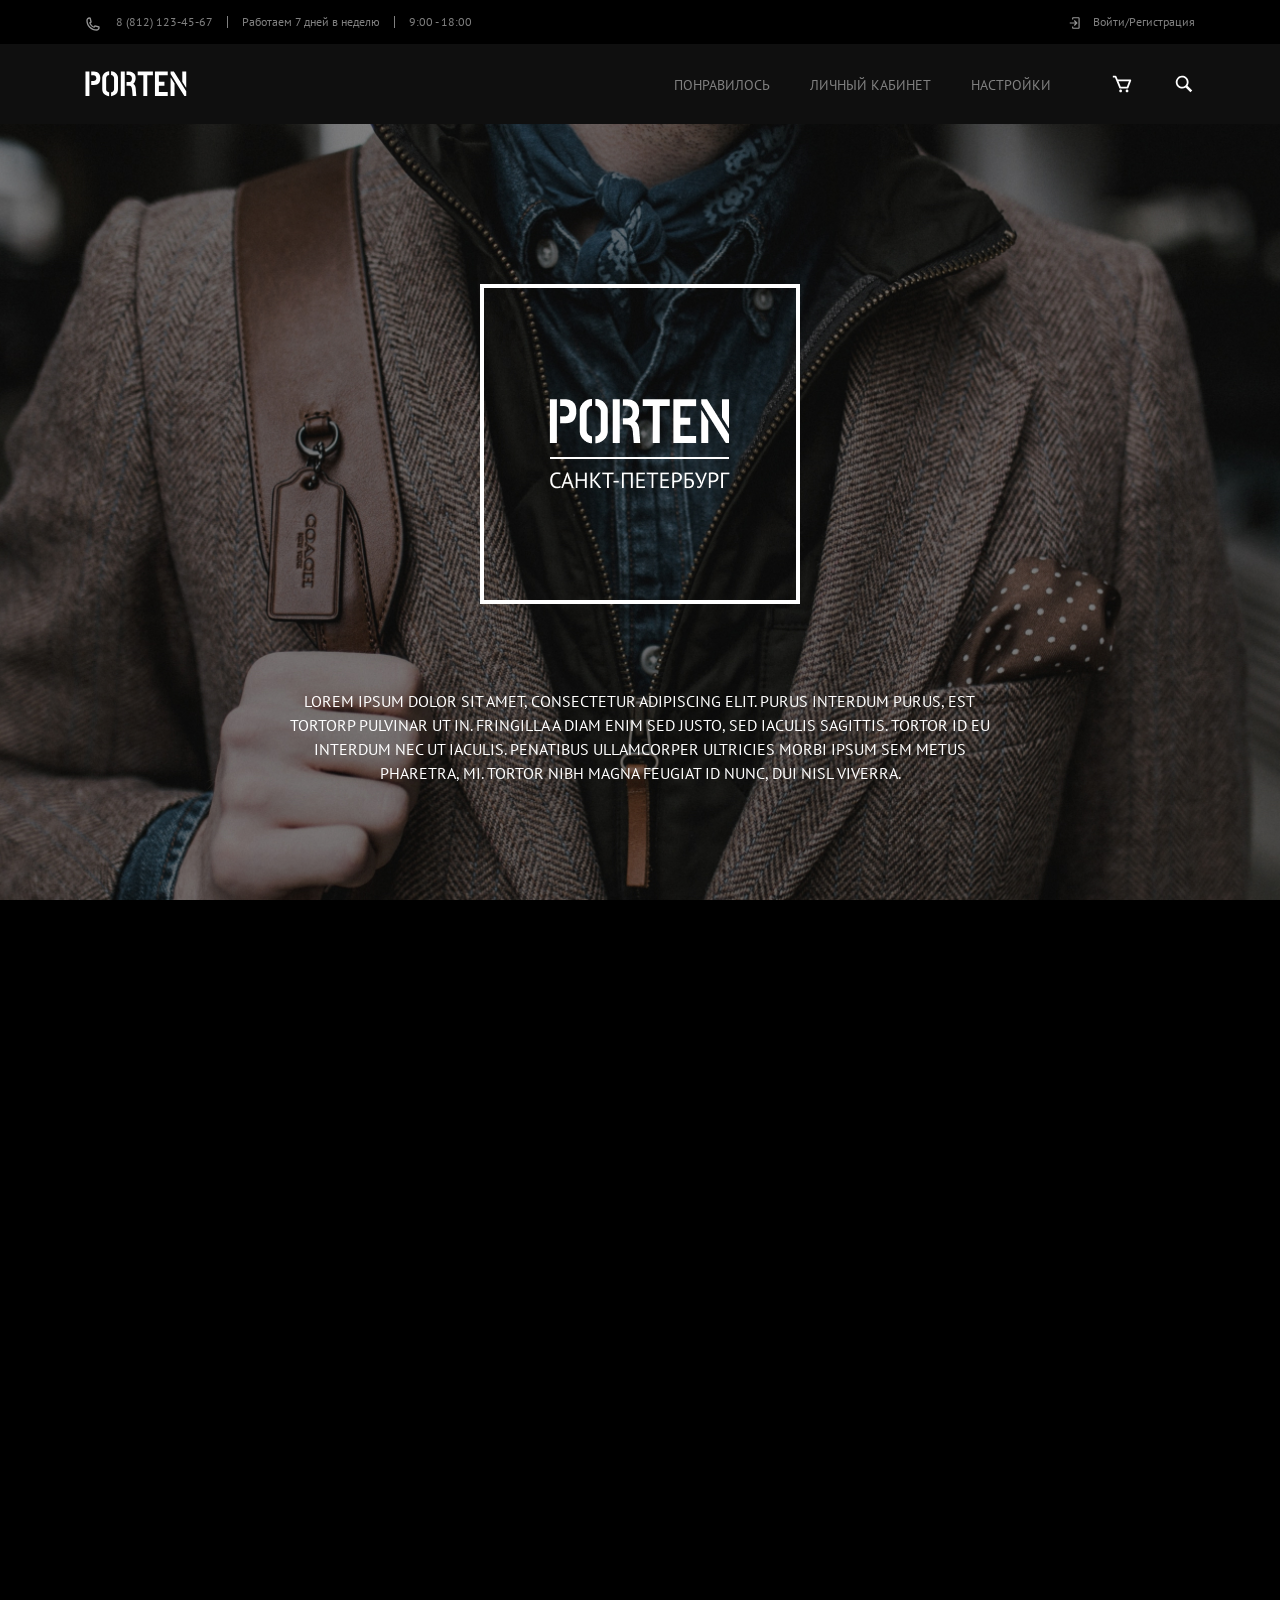
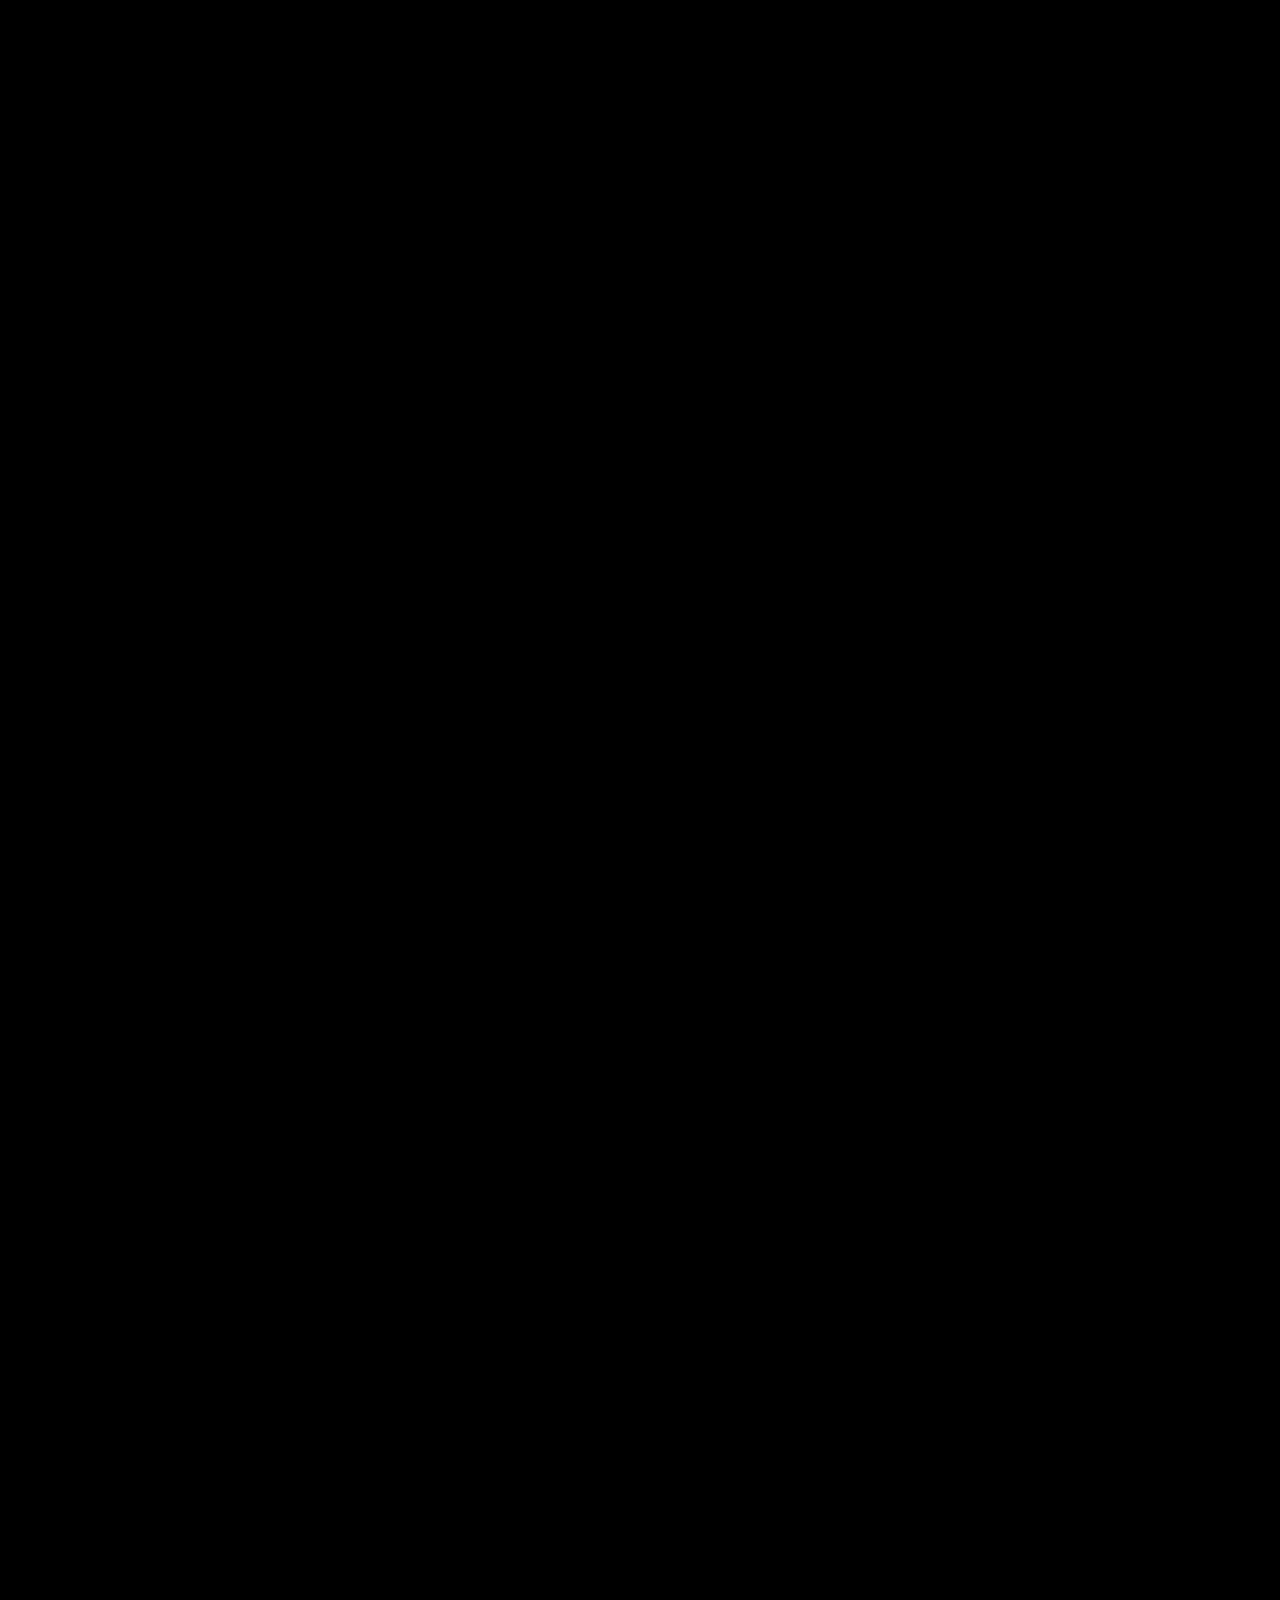
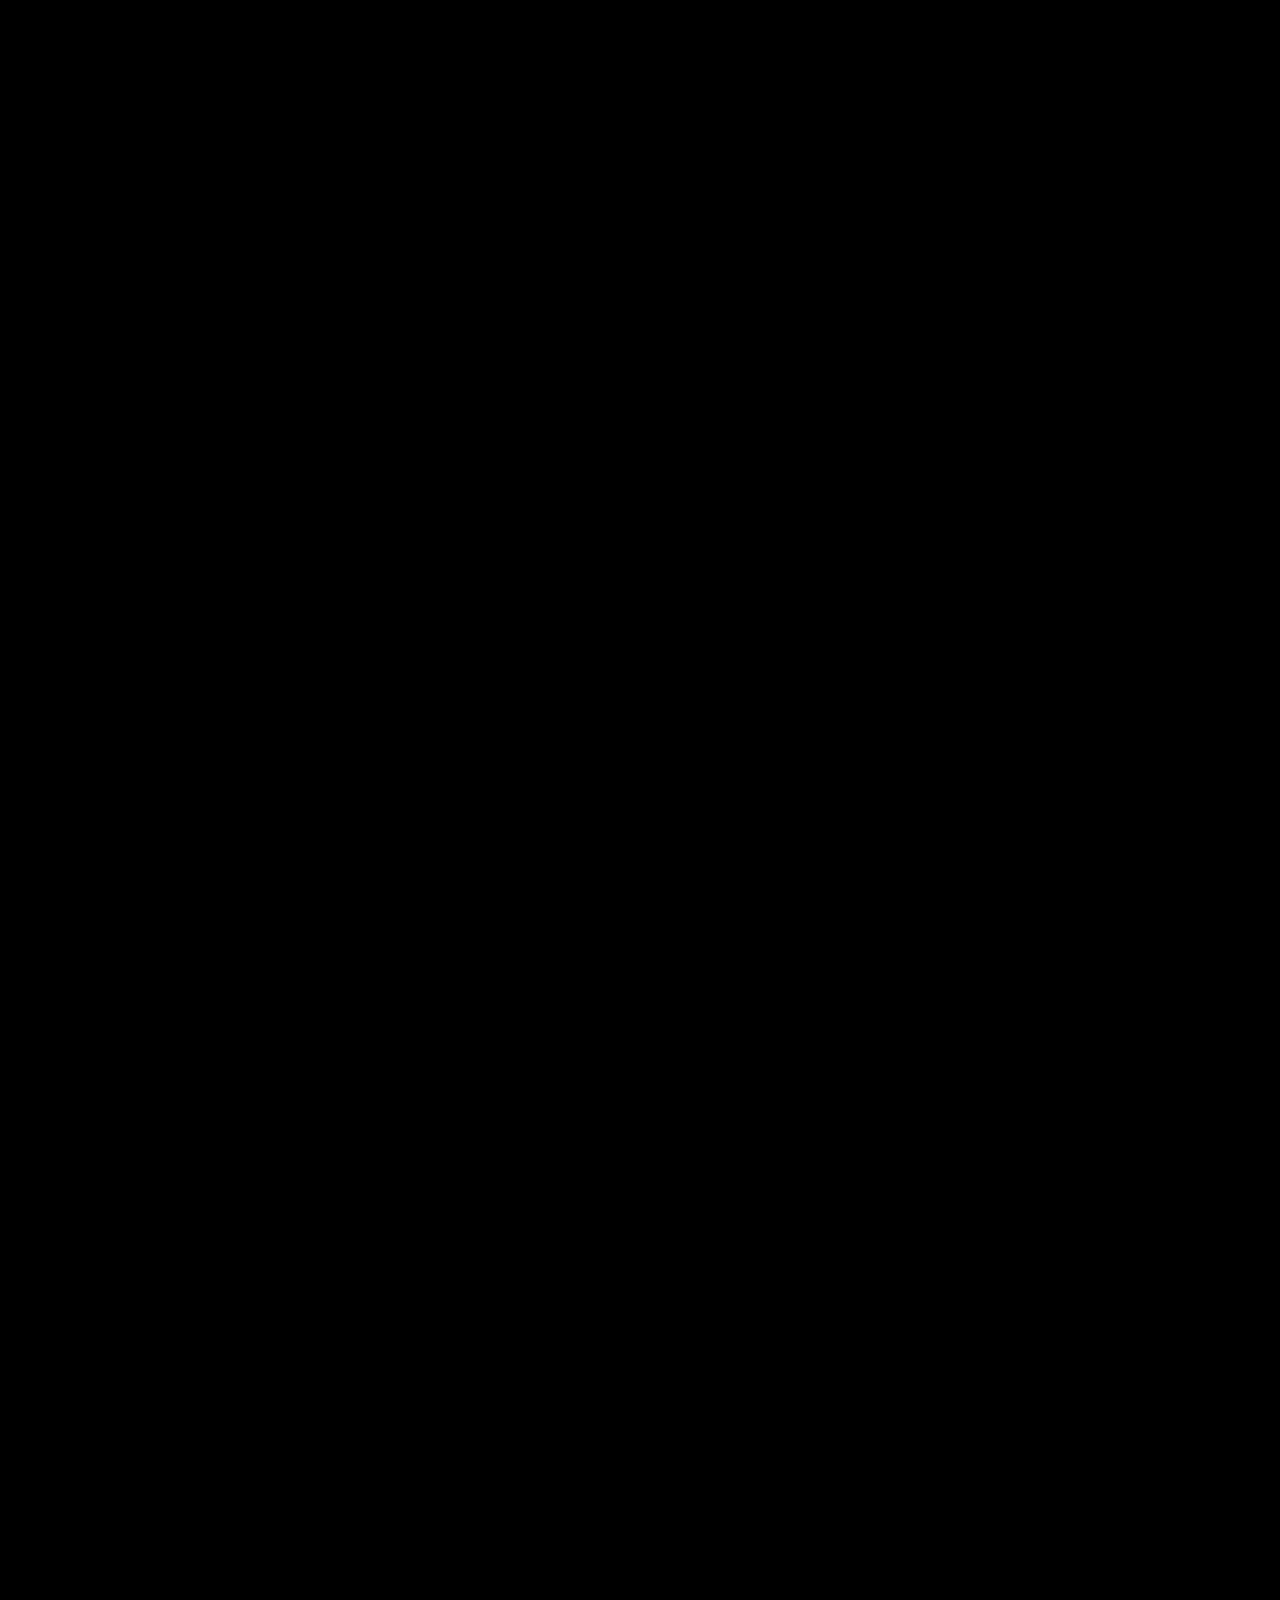
<file: index.html>
<!DOCTYPE html>
<html lang="ru">
<head>
  <meta charset="UTF-8">
  <meta name="viewport" content="width=device-width, initial-scale=1.0">
  <meta http-equiv="X-UA-Compatible" content="ie=edge">
  <link rel ="stylesheet" href="css/reset.css">
  <link rel ="stylesheet" href="css/porten.css">
  <title>PORTEN</title>
</head>
<body>
<header>
  <div class="header">
    <div class="header_top">
      <div class="header_top__container">
      <ul class="header_top-left">
        <li><a href="tel:88121234567">8 (812) 123-45-67</a></li>
        <li>Работаем 7 дней в неделю</li>
        <li>9:00 - 18:00</li>
      </ul>
      <ul class="header_top-right">
        <li><a href="#">Войти/Регистрация</a></li>
      </ul>
    </div>
  </div>
    <div class="header_bottom">
      <div class="header_bottom__container">
        <ul class="header_bottom-left">
          <li><a href="#"><img src="img/logo.svg" alt=""></a></li>
        </ul>
        <div class="header__burger">
          <span></span>
        </div>
        <div class="header_menu_list">
        <ul class="header_bottom-right">
          <li><a href="#" class="hover">Понравилось</a></li>
          <li><a href="#" class="hover">Личный кабинет</a></li>
          <li><a href="#" class="hover">Настройки</a></li>
          <li><a href="#"><img src="img/cart.svg" alt=""></a></li>
          <li><a href="#"><img src="img/search.svg" alt=""></a></li>
        </ul>
      </div>
      </div>
    </div>
  </div>
</header>
<div class="top_info">
  <div class="top_info__logo">
    <img src="img/main_logo.png" alt="" width="320px" height="320px">
  </div>
  <div class="top_info__container">
    Lorem ipsum dolor sit amet, consectetur adipiscing elit. Purus interdum
      purus, est tortorp pulvinar ut in. Fringilla a diam enim sed justo,
      sed iaculis sagittis. Tortor id eu interdum nec ut iaculis. Penatibus
      ullamcorper ultricies morbi ipsum sem metus pharetra, mi. Tortor nibh
      magna feugiat id nunc, dui nisl viverra.
  </div>
</div>
<div class="goods">
  <div class="goods__column_1">
    <div class="goods__column_1-title">
      <h1>Сезон 2020/21</h1>
    </div>
      <div class="watch">
    <div class="watch_1__container">
      <div class="watch_1">
        <img src="img/watch.png" alt="">
      </div>
      <h5>Louis XVI ATHOS</h5>
      <p>165 000 руб.</p>
    </div>
    <div class="watch_2__container">
      <div class="watch_2">
        <img src="img/watch.png" alt="">
      </div>
      <h5>Louis XVI ATHOS</h5>
      <p>165 000 руб.</p>
    </div>
      <div class="watch_3__container">
      <div class="watch_3">
        <img src="img/watch.png" alt="">
      </div>
      <h5>Louis XVI ATHOS</h5>
      <p>165 000 руб.</p>
    </div>
  </div>
    </div>
  <div class="goods__column_2">
    <div class="goods__column_2-title">
      <h2>новая коллекция</h2>
    </div>
    <div class="center">
      <form action="#">
        <button><h3>Каталог</h3></button>
      </form>
    </div>
  </div>
</div>
<div class="collection">
  <div class="collection_1">
  </div>
  <div class="collection_2">
    <div class="collection_2-title">
      <h1>коллекция 2018</h1>
    </div>
    <div class="collection_2-text">
      Lorem ipsum dolor sit amet, consectetur adipiscing elit.
      Non rutrum ornare ut mattis habitant dui arcu. Sagittis amet nunc ut neque
      quis nibh arcu. Vivamus vestibulum nisi et venenatis sed scelerisque magna
      consectetur. Amet convallis quis gravida facilisis vulputate. Faucibus
      facilisi habitasse ipsum interdum dictum aliquet. Velit quis ullamcorper
      pulvinar nulla malesuada integer. Aenean praesent viverra nulla nullam
      natoque volutpat curabitur auctor. Viverra viverra ullamcorper scelerisque
      risus dignissim egestas. Id aliquam a aliquam egestas leo orci
      pharetra sed diam.
    </div>
    <div class="center">
      <form action="#">
        <button><h2>посмотреть коллекцию</h2></button>
      </form>
    </div>
  </div>
</div>
<div class="new_goods">
  <div class="new_goods-title">
    <h1>новые поступления</h1>
  </div>
  <div class="catalog">
    <div class="catalog__container">
      <div class="catalog__item">
        <img src="img/watch.png" alt="">
      </div>
      <h5>Louis XVI ATHOS</h5>
      <p>165 000 руб.</p>
    </div>
    <div class="catalog__container">
      <div class="catalog__item">
        <img src="img/watch.png" alt="">
      </div>
      <h5>Louis XVI ATHOS</h5>
      <p>165 000 руб.</p>
    </div>
    <div class="catalog__container">
      <div class="catalog__item">
        <img src="img/watch.png" alt="">
      </div>
      <h5>Louis XVI ATHOS</h5>
      <p>165 000 руб.</p>
    </div>
    <div class="catalog__container">
      <div class="catalog__item">
        <img src="img/watch.png" alt="">
      </div>
      <h5>Louis XVI ATHOS</h5>
      <p>165 000 руб.</p>
    </div>
    <div class="catalog__container">
      <div class="catalog__item">
        <img src="img/watch.png" alt="">
      </div>
      <h5>Louis XVI ATHOS</h5>
      <p>165 000 руб.</p>
    </div>
    <div class="catalog__container">
      <div class="catalog__item">
        <img src="img/watch.png" alt="">
      </div>
      <h5>Louis XVI ATHOS</h5>
      <p>165 000 руб.</p>
    </div>
    <div class="catalog__container">
      <div class="catalog__item">
        <img src="img/watch.png" alt="">
      </div>
      <h5>Louis XVI ATHOS</h5>
      <p>165 000 руб.</p>
    </div>
    <div class="catalog__container">
      <div class="catalog__item">
        <img src="img/watch.png" alt="">
      </div>
      <h5>Louis XVI ATHOS</h5>
      <p>165 000 руб.</p>
    </div>
  </div>
  <footer>
    <div class="footer_top">
      <div class="footer_top-title">
        <h1>наши бренды</h1>
      </div>
      <div class="brands">
        <img src="img/brand.png" alt="">
        <img src="img/brand.png" alt="">
        <img src="img/brand.png" alt="">
        <img src="img/brand.png" alt="">
      </div>
    </div>
    <div class="footer_middle">
      <div class="footer_middle__content">
        <div class="footer_middle__content__column_1">
          <h2>О магазине</h2>
          <p>Lorem ipsum dolor sit amet, consectetur adipiscing elit.
            Mi semper viverra nunc cursus tortor lectus nunc nulla nibh.
            Egestas amet consectetur vel vitae aliquam dictum suspendisse.
            Lobortis eget consequat, tellus et et sed turpis. Pretium quisque
            vitae, amet, porttitor odio ultricies massa pharetra leo. Et ipsum
            urna fames in sit mi ultrices nisi, nunc.</p>
        </div>
        <div class="footer_middle__content__column_2">
          <h2>Категории</h2>
          <div class="categories">
            <div class="categories__container">
            <div class="categories__item">
              <h4>часы</h4>
            </div>
          </div>
          <div class="categories__container">
          <div class="categories__item">
            <h4>браслеты</h4>
          </div>
        </div>
        <div class="categories__container">
        <div class="categories__item">
          <h4>ремни</h4>
        </div>
      </div>
      <div class="categories__container">
      <div class="categories__item">
        <h4>ювелирные изделия</h4>
      </div>
    </div>
    <div class="categories__container">
    <div class="categories__item">
      <h4>запонки</h4>
    </div>
  </div>
          </div>
        </div>
        <div class="footer_middle__content__column_3">
          <h2>Рассылка</h2>
          <h3>Lorem ipsum dolor sit amet, consectetur
            adipiscing elit. Mi semper viverra nunc cursus tortor
            lectus nunc nulla nibh.</h3>
            <div class="one_str">
              <input type="email" name="email" placeholder="Ваша почта">
              <form action="#">
                <button><h5>подписаться</h5></button>
              </form>
            </div>
        </div>
      </div>
    </div>
    <div class="footer_bottom">
      <div class="footer_bottom__content">
        <p>© 2020 Все права защищены</p>
        <h5>Сделано Figma.info</h5>
      </div>
    </div>
  </footer>
<script src="https://ajax.googleapis.com/ajax/libs/jquery/3.6.0/jquery.min.js">
</script>
<script src="js/porten.js"></script>
</body>
</html>
</div>
</file>
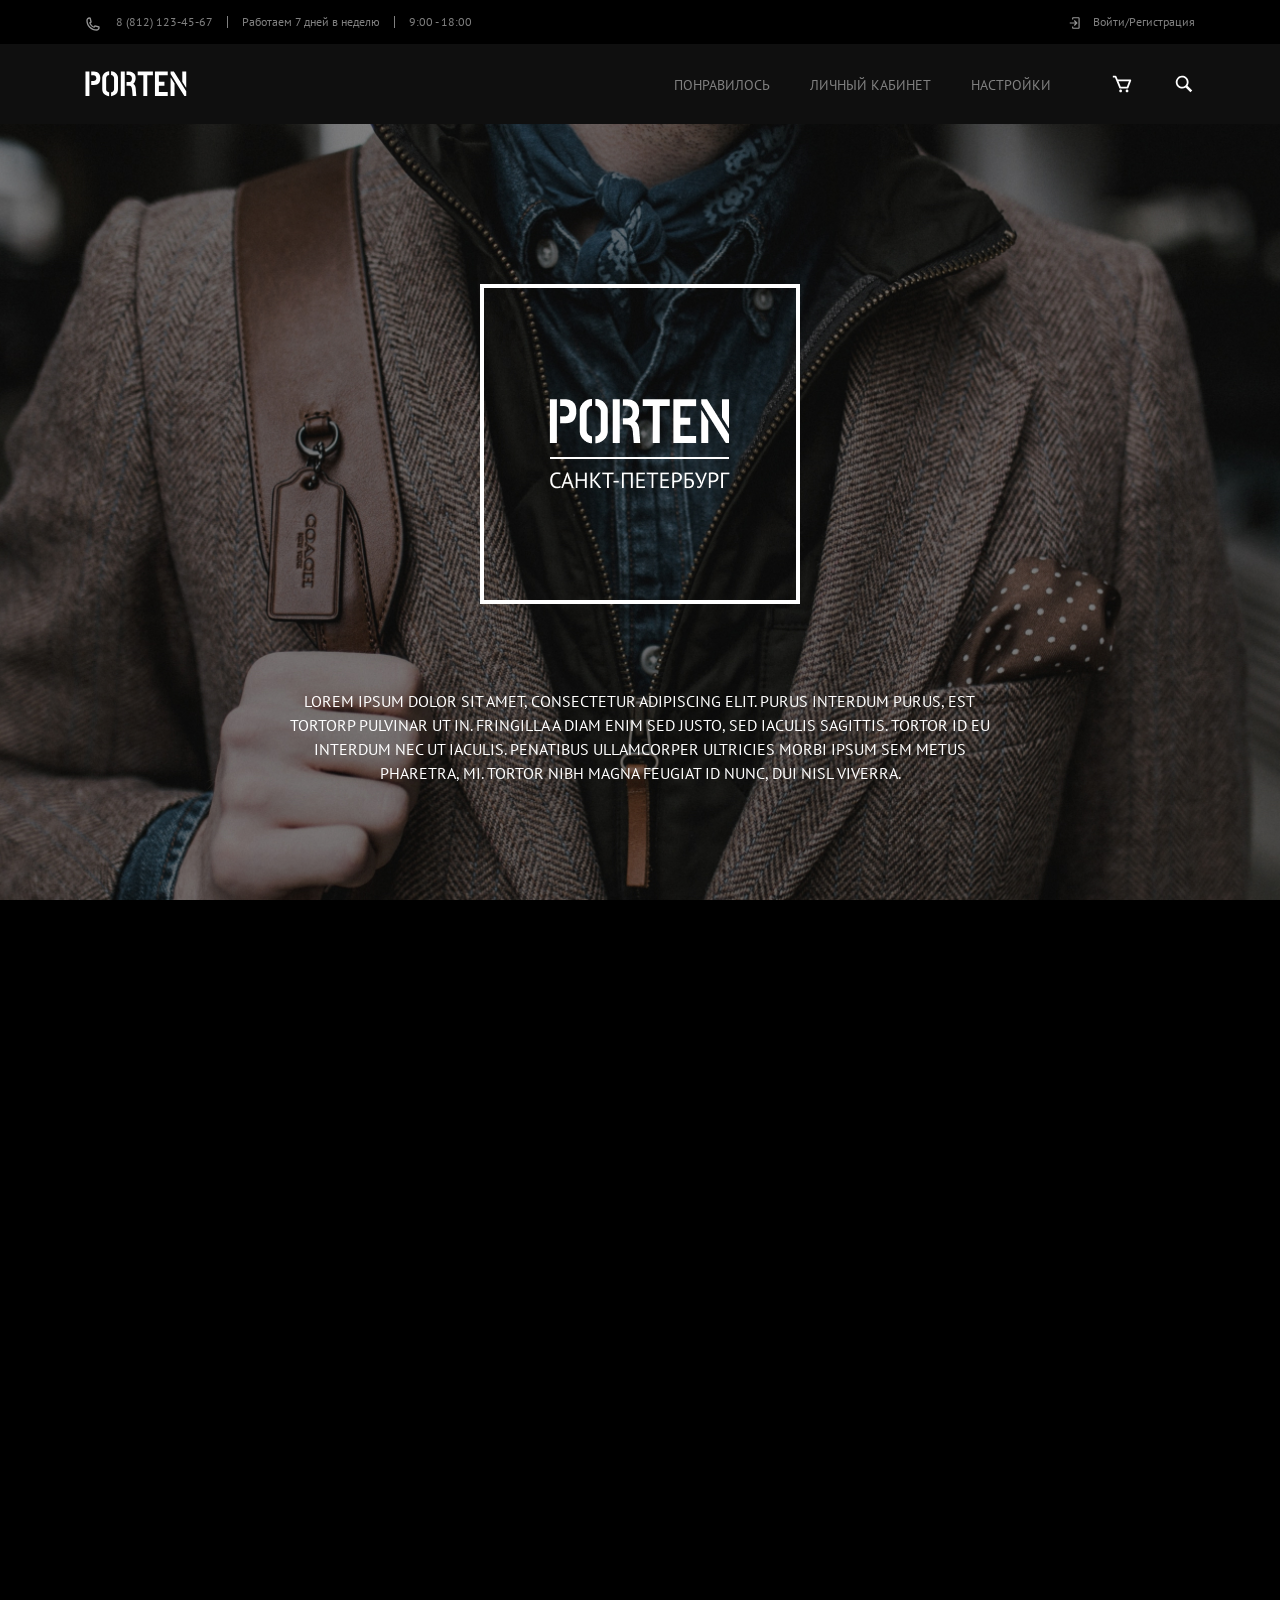
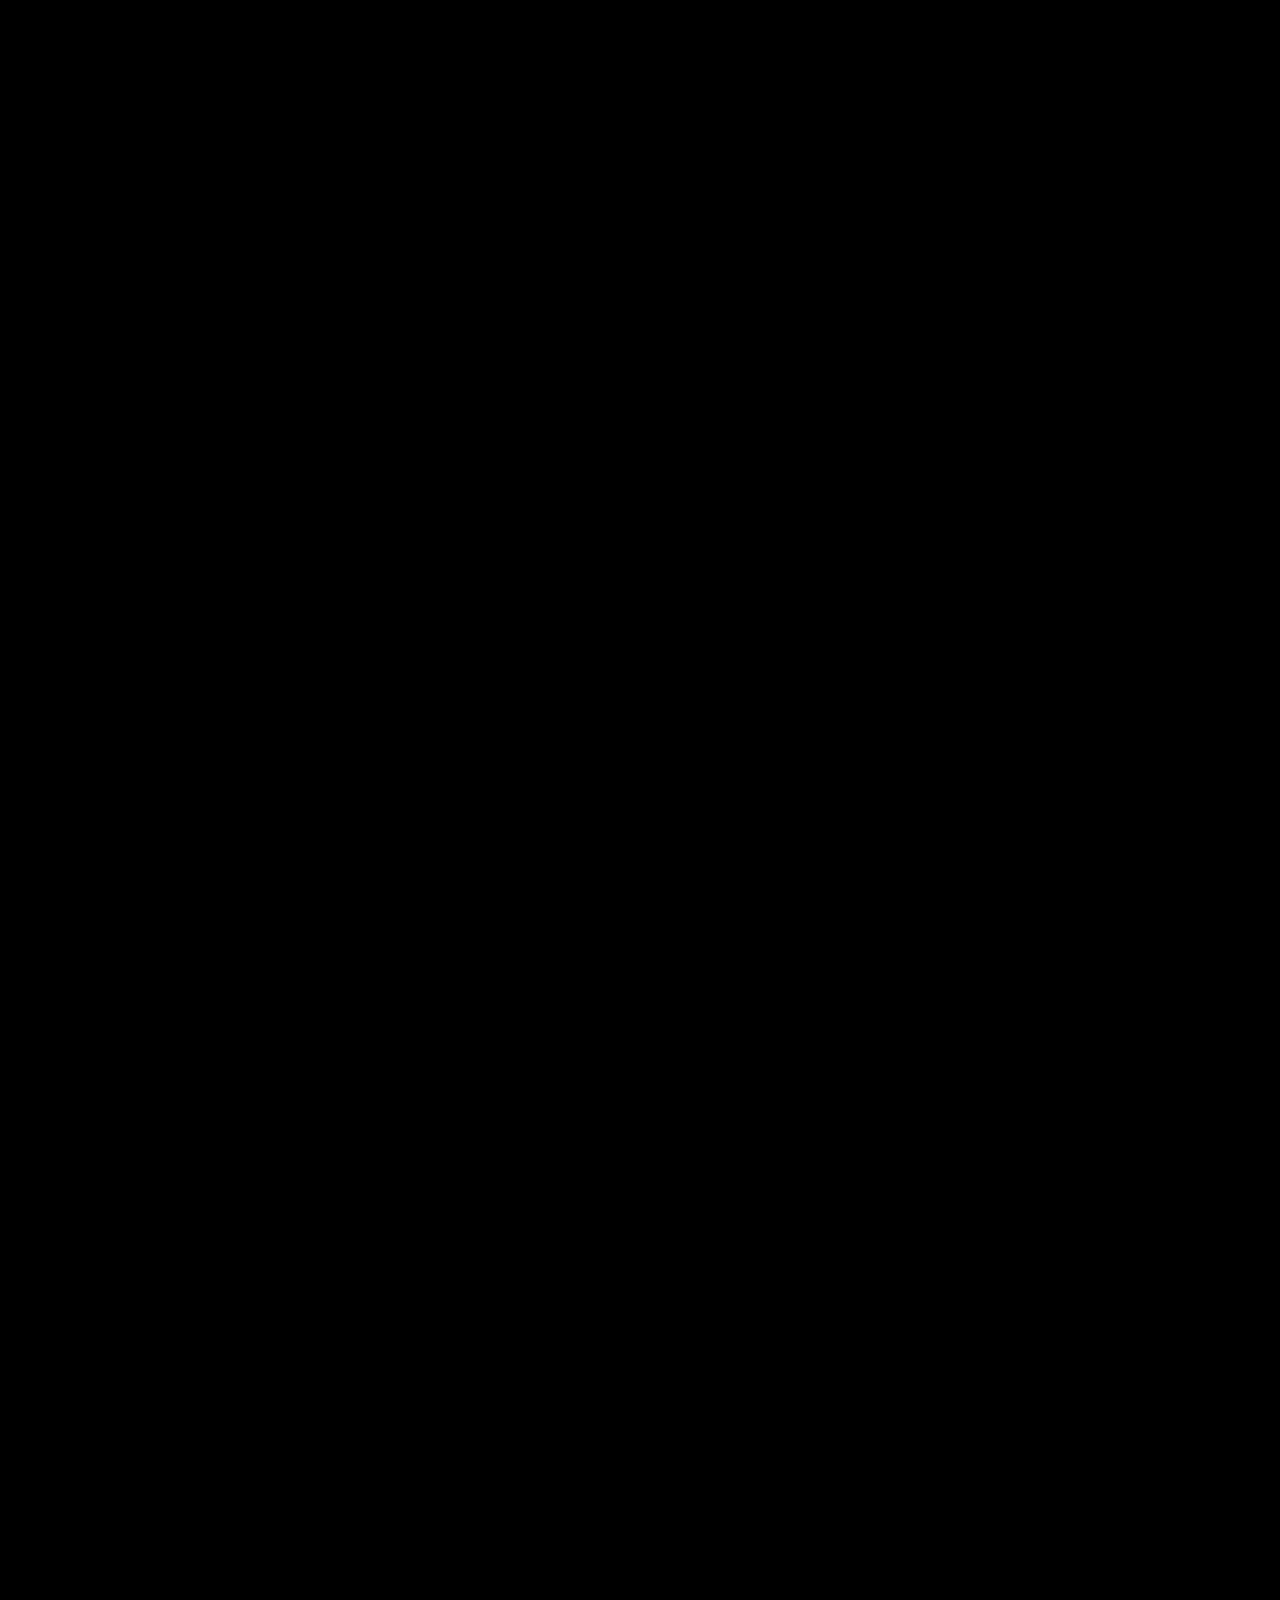
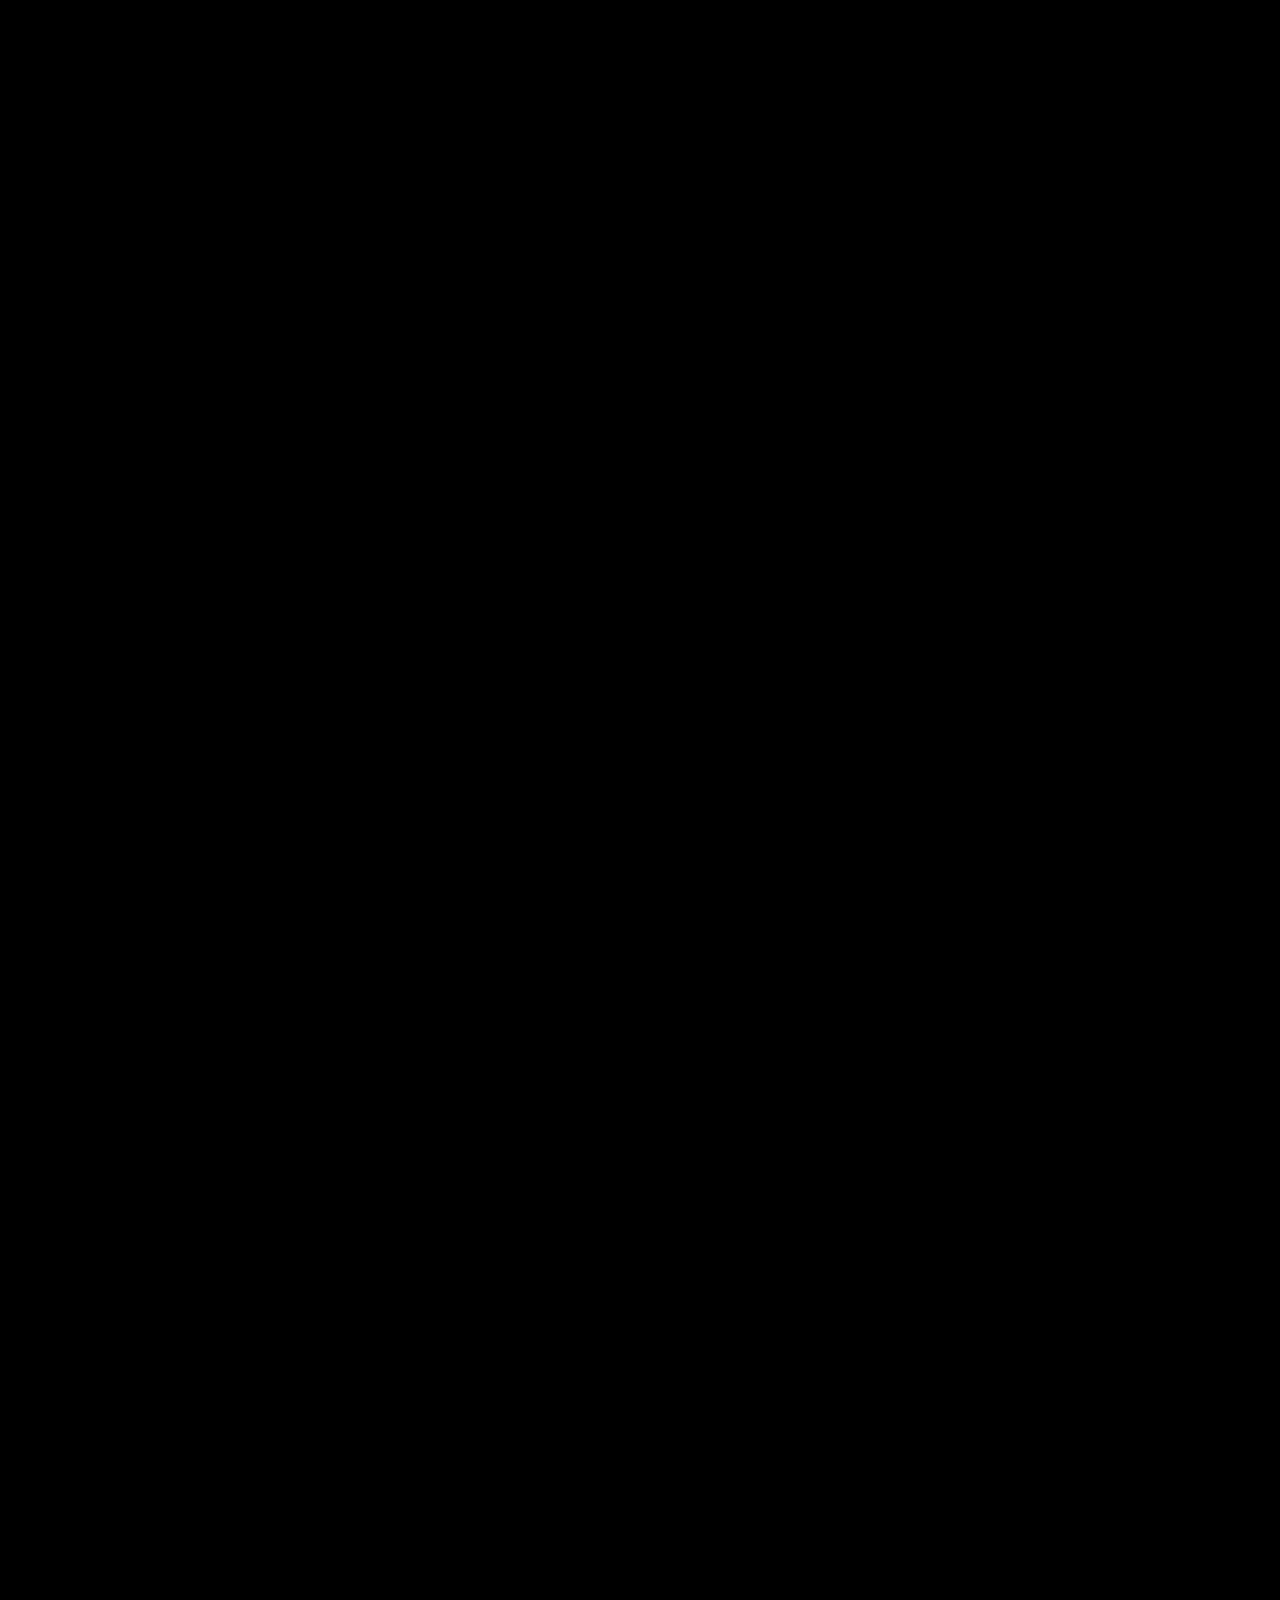
<file: porten.html>
<!DOCTYPE html>
<html lang="ru">
<head>
  <meta charset="UTF-8">
  <meta name="viewport" content="width=device-width, initial-scale=1.0">
  <meta http-equiv="X-UA-Compatible" content="ie=edge">
  <link rel ="stylesheet" href="css/reset.css">
  <link rel ="stylesheet" href="css/porten.css">
  <title>Document</title>
</head>
<body>
<header>
  <div class="header">
    <div class="header_top">
      <div class="header_top__container">
      <ul class="header_top-left">
        <li><a href="tel:88121234567">8 (812) 123-45-67</a></li>
        <li>Работаем 7 дней в неделю</li>
        <li>9:00 - 18:00</li>
      </ul>
      <ul class="header_top-right">
        <li><a href="#">Войти/Регистрация</a></li>
      </ul>
    </div>
  </div>
    <div class="header_bottom">
      <div class="header_bottom__container">
        <ul class="header_bottom-left">
          <li><a href="#"><img src="img/logo.svg" alt=""></a></li>
        </ul>
        <div class="header__burger">
          <span></span>
        </div>
        <div class="header_menu_list">
        <ul class="header_bottom-right">
          <li><a href="#" class="hover">Понравилось</a></li>
          <li><a href="#" class="hover">Личный кабинет</a></li>
          <li><a href="#" class="hover">Настройки</a></li>
          <li><a href="#"><img src="img/cart.svg" alt=""></a></li>
          <li><a href="#"><img src="img/search.svg" alt=""></a></li>
        </ul>
      </div>
      </div>
    </div>
  </div>
</header>
<div class="top_info">
  <div class="top_info__logo">
    <img src="img/main_logo.png" alt="" width="320px" height="320px">
  </div>
  <div class="top_info__container">
    Lorem ipsum dolor sit amet, consectetur adipiscing elit. Purus interdum
      purus, est tortorp pulvinar ut in. Fringilla a diam enim sed justo,
      sed iaculis sagittis. Tortor id eu interdum nec ut iaculis. Penatibus
      ullamcorper ultricies morbi ipsum sem metus pharetra, mi. Tortor nibh
      magna feugiat id nunc, dui nisl viverra.
  </div>
</div>
<div class="goods">
  <div class="goods__column_1">
    <div class="goods__column_1-title">
      <h1>Сезон 2020/21</h1>
    </div>
      <div class="watch">
    <div class="watch_1__container">
      <div class="watch_1">
        <img src="img/watch.png" alt="">
      </div>
      <h5>Louis XVI ATHOS</h5>
      <p>165 000 руб.</p>
    </div>
    <div class="watch_2__container">
      <div class="watch_2">
        <img src="img/watch.png" alt="">
      </div>
      <h5>Louis XVI ATHOS</h5>
      <p>165 000 руб.</p>
    </div>
      <div class="watch_3__container">
      <div class="watch_3">
        <img src="img/watch.png" alt="">
      </div>
      <h5>Louis XVI ATHOS</h5>
      <p>165 000 руб.</p>
    </div>
  </div>
    </div>
  <div class="goods__column_2">
    <div class="goods__column_2-title">
      <h2>новая коллекция</h2>
    </div>
    <div class="center">
      <button><h3>Каталог</h3></button>
    </div>
  </div>
</div>
<div class="collection">
  <div class="collection_1">
  </div>
  <div class="collection_2">
    <div class="collection_2-title">
      <h1>коллекция 2018</h1>
    </div>
    <div class="collection_2-text">
      Lorem ipsum dolor sit amet, consectetur adipiscing elit.
      Non rutrum ornare ut mattis habitant dui arcu. Sagittis amet nunc ut neque
      quis nibh arcu. Vivamus vestibulum nisi et venenatis sed scelerisque magna
      consectetur. Amet convallis quis gravida facilisis vulputate. Faucibus
      facilisi habitasse ipsum interdum dictum aliquet. Velit quis ullamcorper
      pulvinar nulla malesuada integer. Aenean praesent viverra nulla nullam
      natoque volutpat curabitur auctor. Viverra viverra ullamcorper scelerisque
      risus dignissim egestas. Id aliquam a aliquam egestas leo orci
      pharetra sed diam.
    </div>
    <div class="center">
    <button><h2>посмотреть коллекцию</h2></button>
    </div>
  </div>
</div>
<div class="new_goods">
  <div class="new_goods-title">
    <h1>новые поступления</h1>
  </div>
  <div class="catalog">
    <div class="catalog__container">
      <div class="catalog__item">
        <img src="img/watch.png" alt="">
      </div>
      <h5>Louis XVI ATHOS</h5>
      <p>165 000 руб.</p>
    </div>
    <div class="catalog__container">
      <div class="catalog__item">
        <img src="img/watch.png" alt="">
      </div>
      <h5>Louis XVI ATHOS</h5>
      <p>165 000 руб.</p>
    </div>
    <div class="catalog__container">
      <div class="catalog__item">
        <img src="img/watch.png" alt="">
      </div>
      <h5>Louis XVI ATHOS</h5>
      <p>165 000 руб.</p>
    </div>
    <div class="catalog__container">
      <div class="catalog__item">
        <img src="img/watch.png" alt="">
      </div>
      <h5>Louis XVI ATHOS</h5>
      <p>165 000 руб.</p>
    </div>
    <div class="catalog__container">
      <div class="catalog__item">
        <img src="img/watch.png" alt="">
      </div>
      <h5>Louis XVI ATHOS</h5>
      <p>165 000 руб.</p>
    </div>
    <div class="catalog__container">
      <div class="catalog__item">
        <img src="img/watch.png" alt="">
      </div>
      <h5>Louis XVI ATHOS</h5>
      <p>165 000 руб.</p>
    </div>
    <div class="catalog__container">
      <div class="catalog__item">
        <img src="img/watch.png" alt="">
      </div>
      <h5>Louis XVI ATHOS</h5>
      <p>165 000 руб.</p>
    </div>
    <div class="catalog__container">
      <div class="catalog__item">
        <img src="img/watch.png" alt="">
      </div>
      <h5>Louis XVI ATHOS</h5>
      <p>165 000 руб.</p>
    </div>
  </div>
  <footer>
    <div class="footer_top">
      <div class="footer_top-title">
        <h1>наши бренды</h1>
      </div>
      <div class="brands">
        <img src="img/brand.png" alt="">
        <img src="img/brand.png" alt="">
        <img src="img/brand.png" alt="">
        <img src="img/brand.png" alt="">
      </div>
    </div>
    <div class="footer_middle">
      <div class="footer_middle__content">
        <div class="footer_middle__content__column_1">
          <h2>О магазине</h2>
          <p>Lorem ipsum dolor sit amet, consectetur adipiscing elit.
            Mi semper viverra nunc cursus tortor lectus nunc nulla nibh.
            Egestas amet consectetur vel vitae aliquam dictum suspendisse.
            Lobortis eget consequat, tellus et et sed turpis. Pretium quisque
            vitae, amet, porttitor odio ultricies massa pharetra leo. Et ipsum
            urna fames in sit mi ultrices nisi, nunc.</p>
        </div>
        <div class="footer_middle__content__column_2">
          <h2>Категории</h2>
          <div class="categories">
            <div class="categories__container">
            <div class="categories__item">
              <h4>часы</h4>
            </div>
          </div>
          <div class="categories__container">
          <div class="categories__item">
            <h4>браслеты</h4>
          </div>
        </div>
        <div class="categories__container">
        <div class="categories__item">
          <h4>ремни</h4>
        </div>
      </div>
      <div class="categories__container">
      <div class="categories__item">
        <h4>ювелирные изделия</h4>
      </div>
    </div>
    <div class="categories__container">
    <div class="categories__item">
      <h4>запонки</h4>
    </div>
  </div>
          </div>
        </div>
        <div class="footer_middle__content__column_3">
          <h2>Рассылка</h2>
          <h3>Lorem ipsum dolor sit amet, consectetur
            adipiscing elit. Mi semper viverra nunc cursus tortor
            lectus nunc nulla nibh.</h3>
            <div class="one_str">
              <input type="email" name="email" placeholder="Ваша почта">
              <button><h5>подписаться</h5></button>
            </div>
        </div>
      </div>
    </div>
    <div class="footer_bottom">
      <div class="footer_bottom__content">
        <p>© 2020 Все права защищены</p>
        <h5>Сделано Figma.info</h5>
      </div>
    </div>
  </footer>
<script src="https://ajax.googleapis.com/ajax/libs/jquery/3.6.0/jquery.min.js">
</script>
<script src="js/porten.js"></script>
</body>
</html>
</div>
</file>
<file: css/porten.css>
@import url('https://fonts.googleapis.com/css2?family=PT+Sans&display=swap" rel="stylesheet');
@import url('https://fonts.googleapis.com/css2?family=PT+Sans:wght@700&display=swap" rel="stylesheet');
@import url('https://fonts.googleapis.com/css2?family=Playfair+Display:wght@700&display=swap" rel="stylesheet');
@import url('https://fonts.googleapis.com/css2?family=Playfair+Display&display=swap" rel="stylesheet');

html, body{
  margin: 0;
  padding-left: 0;
  overflow-x: hidden;
  width: 100%;
  height: 100%;
  background: black;
}

.header__burger{
  display: none;
}

.header_top{
  width: 100%;
  min-height: 44px;
  left: 0px;
  top: 0px;
  background-color: black;
  display: flex;
  font-family: PT Sans;
  font-size: 12px;
}

.header li{
  list-style: none;
}

.header_top__container{
  width: 100%;
  max-width: 1170px;
  margin: 0 auto;
  display: flex;
  align-items: center;
  justify-content: space-between;
  z-index: 10
}

.header_top-left li{
  padding: 0 14px;
}

.header_top-left li:last-child{
  padding-right: 0;
}

.header_top-left li:nth-child(1){
  position: relative;
  padding-left: 61px;
}

.header_top-left li:nth-child(1)::before{
  position: absolute;
  content: url("../img/phone.svg");
  left: 0;
  top: 0;
  padding-left: 30px;
}

.header_top-left li{
  border-right: 1px solid gray;
}

.header_top-left li:last-child{
  border-right: none;
}

.header_top-right li:nth-child(1){
  position: relative;
  padding-left: 25px;
  padding-right: 30px;
}

.header_top-right li:nth-child(1)::before{
  position: absolute;
  content: url("../img/login.svg");
  left: 0;
  top: 0;
}

.header_top ul, .header_bottom ul{
  display: flex;
  padding: 0;
}

.header a, .header li{
  display: block;
  text-decoration: none;
  color: gray;
}

.header_bottom{
  width: 100%;
  height: 80px;
  left: 0px;
  top: 0px;
  background-color: #0F0F0F;
  display: flex;
  font-family: PT Sans;
  font-size: 14px;
  text-transform: uppercase;
}

.header_bottom__container{
  width: 100%;
  max-width: 1170px;
  margin: 0 auto;
  display: flex;
  align-items: center;
  justify-content: space-between;
}

.header_bottom__container a.hover:hover{
  color: white;
  box-shadow: 0 0 0 32px #1F1F1F;
  background-color: #1F1F1F;
}

.header_bottom-right li{
  padding: 0 20px;
}

.header_bottom-right li:last-child{
  padding-right: 0;
}

.header_bottom-right li:first-child{
  padding-left: 0;
}

.header_bottom-right li:nth-child(1), .header_bottom-right li:nth-child(2){
  padding-top: 5px;
}

.header_bottom-right li:nth-child(3){
  padding-right: 30px;
  padding-top: 5px;
}

.header_bottom-right li:nth-child(4){
  padding-left: 30px;
}

.header_bottom-right li:nth-child(5){
  padding-right: 30px;
}

.header_bottom-left img{
  padding-left: 30px;
}

.top_info{
  background: url("../img/porten.jpg") 0 0 no-repeat;
  background-size: cover;
  width: 100%;
  background-position: center;
}

.top_info__logo{
  width: 100%;
  display: flex;
  justify-content: center;
  margin: 0 auto;
  padding-top: 160px;
  padding-bottom: 85px;
}

.top_info__container{
  margin: 0 auto;
  width: 100%;
  max-width: 730px;
  padding: 0 15px 155px 15px;
  font-family: PT Sans;
  font-size: 16px;
  color: white;
  text-align: center;
  text-transform: uppercase;
  font-style: normal;
  font-weight: 400;
  line-height: 24px;
  text-indent: -1px;
}

.goods{
  display: flex;
  flex-direction: row;
  font-family: Playfair Display;
  background: black;
}

.goods__column_1{
  display: block;
  position: relative;
  min-height: 730px;
  width: 100%;
}

.goods__column_2{
  display: block;
  position: relative;
  height: 730px;
  background: url("../img/new_collection.jpg") 0 0 no-repeat;
  width: 100%;
  background-size: cover;
  max-width: 880px;
}

.goods__column_2 h2{
  font-size: 36px;
  font-style: normal;
  font-weight: 700;
  line-height: 48px;
  letter-spacing: 0em;
  text-align: center;
  color: white;
  padding-top: 490px;
  text-transform: uppercase;
}

.goods__column_2-title:after{
  content: "";
  display: block;
  width: 120px;
  height: 1px;
  background-color: white;
  bottom: 0;
  left: 0;
  right: 0;
  margin: 27px auto 0 auto;
}

.goods h1{
  font-size: 36px;
  text-transform: uppercase;
  color: white;
  text-align: center;
  padding-top: 100px;
  font-style: normal;
  font-weight: 700;
  line-height: 48px;
  letter-spacing: 0em;
}

.goods__column_1-title:after{
  content: "";
  display: block;
  width: 120px;
  height: 1px;
  background-color: white;
  bottom: 0;
  left: 0;
  right: 0;
  margin: 47px auto 0 auto;
}

.watch{
  display: flex;
  margin-top: 50px;
  flex-wrap: wrap;
  justify-content: center;
}

.watch h5{
  font-family: Playfair Display;
  font-size: 18px;
  font-style: normal;
  font-weight: 400;
  line-height: 24px;
  letter-spacing: 0em;
  text-align: left;
  color: white;
  padding-top: 28px;
  padding-bottom: 18px;
}

.watch p{
  font-family: Playfair Display;
  font-size: 16px;
  font-style: normal;
  font-weight: 700;
  line-height: 21px;
  letter-spacing: 0em;
  text-align: left;
  color: white;
}

.watch_1__container{
  margin-left: 70px;
  margin-right: 50px;
  max-width: 260px;
  width: 100%;
}

.watch_1, .watch_2, .watch_3{
  background-color: #191B1C;
}

.watch_1 img{
  padding: 55px 22px;
}

.watch_2__container{
  margin-right: 50px;
  max-width: 260px;
  width: 100%;
}

.watch_2 img{
  padding: 55px 22px;
}

.watch_3__container{
  margin-right: 69px;
  max-width: 260px;
  width: 100%;
}

.watch_3 img{
  padding: 55px 22px;
}

.collection{
  display: flex;
  flex-direction: row;
  font-family: Playfair Display;
  background: black;
}

.collection h1{
  font-size: 36px;
  text-transform: uppercase;
  color: white;
  text-align: center;
  padding-top: 98px;
  font-style: normal;
  font-weight: 400;
  line-height: 48px;
  letter-spacing: 0em;
  text-align: center;
}

.collection_2-text{
  padding: 0 15px;
}

.collection_2-title:after{
  content: "";
  display: block;
  width: 120px;
  height: 1px;
  background-color: white;
  bottom: 0;
  left: 0;
  right: 0;
  margin: 32px auto 0 auto;
}

.collection_1{
  display: block;
  position: relative;
  height: 600px;
  width: 100%;
  background: url("../img/collection_2018.jpg") 0 0 no-repeat;
  background-size: cover;
  background-position: center;
}

.collection_2{
  display: block;
  position: relative;
  min-height: 600px;
  width: 100%;
}

.collection_2-text{
  padding-top: 45px;
  width: 100%;
  max-width: 471px;
  margin: 0 auto;
  font-family: PT Sans;
  font-size: 14px;
  font-style: normal;
  font-weight: 400;
  line-height: 21px;
  letter-spacing: 0em;
  text-align: center;
  color: white;
}

.center {
  text-align: center;
}

.collection_2 button{
  margin: 66px 20px 0 20px;
  padding: 12px 28px;
  border: 1px solid #FFFFFF;
  background-color: black;
}

.collection_2 button:hover{
  background-color: rgba(255, 255, 255, 0.4);
}

.collection_2 button h2{
  font-family: PT Sans;
  font-size: 18px;
  font-style: normal;
  font-weight: 400;
  line-height: 23px;
  letter-spacing: 0.1em;
  text-align: center;
  color: white;
  text-transform: uppercase;
}

.goods__column_2 button{
  margin-top: 30px;
  margin-bottom: 100px;
  padding: 15px 26px;
  border: 1px solid #FFFFFF;
  background-color: transparent;
}

.goods__column_2 button:hover{
  background-color: rgba(255, 255, 255, 0.4);
}

.goods__column_2 button h3{
  font-family: PT Sans;
  font-size: 18px;
  font-style: normal;
  font-weight: 400;
  line-height: 23px;
  letter-spacing: 0.1em;
  text-align: center;
  color: white;
  text-transform: uppercase;
}

.new_goods{
  background: black;
  width: 100%;
}

.new_goods h1{
  padding-top: 120px;
  font-family: Playfair Display;
  font-size: 36px;
  font-style: normal;
  font-weight: 700;
  line-height: 48px;
  letter-spacing: 0em;
  text-align: center;
  text-transform: uppercase;
  color: white;
}

.new_goods-title:after{
  content: "";
  display: block;
  width: 120px;
  height: 1px;
  background-color: white;
  bottom: 0;
  left: 0;
  right: 0;
  margin: 45px auto 0 auto;
}

.catalog{
  margin: 0 auto;
  margin-top: 81px;
  max-width: 1132px;
  width: 100%;
  display: flex;
  flex-wrap: wrap;
  padding-bottom: 110px;
}

.catalog h5{
  font-family: Playfair Display;
  font-size: 18px;
  font-style: normal;
  font-weight: 400;
  line-height: 24px;
  letter-spacing: 0em;
  text-align: left;
  color: white;
  padding-top: 28px;
  padding-bottom: 18px;
}

.catalog p{
  font-family: Playfair Display;
  font-size: 16px;
  font-style: normal;
  font-weight: 700;
  line-height: 21px;
  letter-spacing: 0em;
  text-align: left;
  color: white;
  padding-bottom: 40px;
}

.catalog__item{
  background-color: #191B1C;
}

.catalog img{
  padding: 55px 22px;
}

.catalog__container{
  margin: 0 11.5px;
  max-width: 260px;
  width: 100%;
}

.footer_top{
  width: 100%;
  min-height: 356px;
  left: 0px;
  top: 0px;
  background-color: #0F0F0F;
  font-family: PT Sans;
}

.brands{
  width: 100%;
  max-width: 1110px;
  display: flex;
  margin: 0 auto;
  justify-content: space-between;
  padding-top: 40px;
  flex-wrap: wrap;
}

.brands img{
  width: 255px;
  height: 94px;
  margin-bottom: 20px;
}

.footer_top h1{
  font-family: Playfair Display;
  font-size: 36px;
  font-style: normal;
  font-weight: 700;
  line-height: 48px;
  letter-spacing: 0em;
  text-transform: uppercase;
  padding-top: 70px;
}

.footer_top-title:after{
  content: "";
  display: block;
  width: 120px;
  height: 1px;
  background-color: white;
  bottom: 0;
  left: 0;
  right: 0;
  margin: 45px auto 0 auto;
}

.footer_middle{
  width: 100%;
  min-height: 400px;
  left: 0px;
  top: 0px;
  background: url("../img/footer.jpg") 0 0 no-repeat;
  background-size: cover;
  background-position: center;
  display: flex;
  font-family: PT Sans;
}

.footer_middle__content{
  width: 100%;
  max-width: 1170px;
  margin: 0 auto;
  display: flex;
  font-family: PT Sans;
  flex-direction: row;
}

.footer_middle__content__column_1{
  display: block;
  position: relative;
  width: 332.4px;
  min-height: 230px;
  margin: 76px 30px 92px 30px;
}

.footer_middle__content__column_2{
  display: block;
  position: relative;
  width: 308px;
  min-height: 230px;
  margin: 76px 72px 92px 0;
}

.footer_middle__content__column_3{
  display: block;
  position: relative;
  width: 351px;
  min-height: 230px;
  margin: 76px 30px 92px 0;
}

.footer_middle h2{
  font-family: Playfair Display;
  font-size: 24px;
  font-style: normal;
  font-weight: 400;
  line-height: 32px;
  letter-spacing: 0em;
  text-align: left;
  text-transform: uppercase;
  color: white;
  padding-bottom: 40px;
}

.footer_middle p{
  font-family: PT Sans;
  font-size: 14px;
  font-style: normal;
  font-weight: 400;
  line-height: 21px;
  letter-spacing: 0em;
  text-align: left;
  color: white;
}

.footer_middle h3{
  padding-bottom: 40px;
  font-family: PT Sans;
  font-size: 14px;
  font-style: normal;
  font-weight: 400;
  line-height: 21px;
  letter-spacing: 0em;
  text-align: left;
  color: white;
}

.footer_middle input{
  width: 210px;
  height: 42px;
  background: rgba(255, 255, 255, 0.4);
  padding: 0 15px;
}

.footer_middle input::placeholder{
  color: lightgray;
  font-family: PT Sans;
  font-size: 14px;
  font-style: normal;
  font-weight: 400;
  line-height: 21px;
  letter-spacing: 0em;
  text-align: left;
}

.one_str{
  display: flex;
}

.footer_middle button{
  background-color: #0F0F0F;
  padding: 10px 20px;
}

.footer_middle button:hover{
  background-color: rgba(255, 255, 255, 0.2)
}

.footer_middle button h5{
  font-family: PT Sans;
  font-size: 14px;
  font-style: normal;
  font-weight: 400;
  line-height: 21px;
  letter-spacing: 0.05em;
  text-align: left;
  color: white;
  text-transform: uppercase;
}

.categories{
  margin: 0 auto;
  max-width: 307px;
  width: 100%;
  display: flex;
  flex-wrap: wrap;
}

.categories__item{
  background-color: #0F0F0F;
}

.categories h4{
  padding: 10px 20px;
  font-family: PT Sans;
  font-size: 14px;
  font-style: normal;
  font-weight: 400;
  line-height: 21px;
  letter-spacing: 0em;
  text-align: left;
  color: #D0D0D0;
}

.categories__container{
  margin-right: 20px;
  margin-bottom: 20px;
}

.footer_bottom{
  width: 100%;
  min-height: 50px;
  left: 0px;
  top: 0px;
  background-color: #0F0F0F;
  display: flex;
  align-items: center;
}

.footer_bottom__content{
  width: 100%;
  max-width: 1170px;
  margin: 0 auto;
  display: flex;
  font-family: PT Sans;
  justify-content: space-between;
}

.footer_bottom p{
  font-family: PT Sans;
  font-size: 12px;
  font-style: normal;
  font-weight: 400;
  line-height: 16px;
  letter-spacing: 0em;
  text-align: left;
  color: lightgray;
  padding-left: 30px;
}

.footer_bottom h5{
  font-family: PT Sans;
  font-size: 12px;
  font-style: normal;
  font-weight: 700;
  line-height: 16px;
  letter-spacing: 0em;
  text-align: left;
  color: lightgray;
  padding-right: 30px;
}


@media(max-width: 1899px) {
  .goods{
    display: block;
  }
  .goods__column_2{
    width: 100%;
    max-width: 880px;
    margin: 0 auto;
    margin-bottom: 60px;
  }

  .watch{
    max-width: 1140px;
    display: flex;
    margin-top: 50px;
    margin: 0 auto;
    width: 100%;
  }
  .watch_1__container{
    margin: 50px 50px 0 80px;
  }

  .watch_2__container{
    margin: 50px 50px 0 50px;
  }

  .watch_3__container{
    margin: 50px 80px 0 50px;
  }
}


@media(max-width: 1500px) {
  .watch_1__container{
    margin-left: 60px;
    margin-right: 30px;
    max-width: 260px;
    width: 100%;
  }

  .watch_2__container{
    margin-right: 30px;
    max-width: 260px;
    width: 100%;
  }

  .watch_3__container{
    margin-right: 60px;
    max-width: 260px;
    width: 100%;
  }
}

@media(max-width: 1140px) {
  .catalog__container{
    margin: 0 60px;
  }

  .catalog{
    max-width: 760px;
  }
}

@media(max-width: 1145px) {
  .watch{
    max-width: 960px;
  }
  .watch_1__container{
    margin: 50px 20px 0 50px;
  }

  .watch_2__container{
    margin: 50px 20px 0 20px;
  }

  .watch_3__container{
    margin: 50px 50px 0 20px;
  }
}

@media(max-width: 1100px) {
  .brands img{
    margin-left: 50px;
    margin-right: 50px;
  }

  .brands{
    max-width: 800px;
  }
}

@media(max-width: 970px) {
  .watch{
    max-width: 260px;
  }

  .watch_1__container, .watch_2__container{
    margin: 50px 0 0 0;
  }

  .watch_3__container{
    margin: 50px 0 90px 0;
  }

  .top_info__container {
    padding: 0 15px 100px 15px;
}

.catalog{
  padding-bottom: 70px;
}

@media(max-width: 850px) {
  .footer_middle{
    display: block;
  }

  .footer_middle__content{
    display: block;
    max-width: 400px;
  }

  .footer_middle__content__column_1{
    margin: 0;
    padding: 80px 15px 30px 15px;
  }

  .footer_middle__content__column_2{
    margin: 0;
    padding: 30px 15px 30px 15px;
  }

  .footer_middle__content__column_3{
    margin: 0;
    padding: 30px 15px 80px 15px;
  }

}

@media(max-width: 768px) {
  .header_top{
    display: block;
  }

  .header_top__container{
    display: block;
    text-align: center;
  }

  .header_top-left li {
    border: none;
    padding: 10px 0;
  }

  .header_top-right li:nth-child(1) {
    padding: 10px 0;
  }

.header_top-left li:nth-child(1){
  padding: 10px 0;
}

  .header_top-left li:nth-child(1)::before {
    padding: 10px 0;
    margin-left: 90px;
  }

  .header_top-right li:nth-child(1)::before {
    padding: 10px 0;
    margin-left: 90px;
  }

  .header_top ul, .header_bottom ul {
    display: block;
  }

  .header_bottom ul{
    display: block;
  }

  .header_bottom-right li{
    padding: 0;
    margin-bottom: 50px;

  }

  .header_bottom-right li:nth-child(4) {
    padding: 0;
  }

  .header_bottom-right li:nth-child(5) {
    padding: 0;
  }

  .header_bottom-right li:nth-child(3){
    padding: 0;
  }
  .header_bottom-right li:nth-child(1), .header_bottom-right li:nth-child(2) {
    padding: 0;
  }

  .header__burger{
    display: block;
    position: relative;
    width: 30px;
    height: 20px;
    z-index: 3;
    margin-right: 30px;
  }
  .header__burger:before, .header__burger:after{
    content: "";
    background-color: white;
    position: absolute;
    width: 100%;
    height: 2px;
    left: 0;
    transition: all 0.3s ease 0s;
  }
  .header__burger:before{
      top: 0;
    }
    .header__burger:after{
      bottom: 0;
    }
    .header__burger span{
      position: absolute;
      background-color: white;
      left: 0;
      width: 100%;
      height: 2px;
      top: 9px;
      transition: all 0.3s ease 0s;
    }

    .header_menu_list{
      padding-top: 175px;
      position: fixed;
      top: -150%;
      left: 0;
      width: 100%;
      height: 100%;
      background-color: #0F0F0F;
      text-align: center;
      transition: all 0.3s ease 0s;
      overflow: auto;
    }

    .header_menu_list.active{
      top: 0;
    }
    .header__burger.active:before{
      transform: rotate(45deg);
      top: 9px;
    }
    .header__burger.active:after{
      transform: rotate(-45deg);
      bottom: 9px;
    }
    .header__burger.active span{
      transform: scale(0);
    }
    body.lock{
      overflow: hidden;
    }

    .header_bottom__container a.hover:hover {
      box-shadow: none;
      background-color: inherit;
    }

    .header_top__container {
    max-width: 320px;
  }
}

@media(max-width: 770px) {
  .catalog{
    max-width: 380px;
  }
  .collection_1 {
      display: none;
  }
  .new_goods h1 {
    padding-top: 80px;
  }
  .collection h1 {
    padding-top: 80px;
  }
}

@media(max-width: 710px) {
  .brands img{
    margin: 0 50px 40px 50px;
  }

  .brands{
    max-width: 355px;
  }
}

@media(max-width: 600px) {

.footer_bottom{
  display: block;
}

.footer_bottom__content{
  display: block;
}

.footer_bottom p {
  padding: 10px 0;
  text-align: center;
}

.footer_bottom h5 {
  padding: 10px 0;
  text-align: center;
}
}

@media(max-width: 500px) {
  .goods h1 {
    font-size: 30px;
  }

  .goods__column_2 h2 {
    font-size: 30px;
    padding-left: 5px;
    padding-right: 5px;
  }
  .collection h1 {
    font-size: 30px;
    padding-left: 5px;
    padding-right: 5px;
  }
  .new_goods h1 {
   font-size: 30px;
   padding-left: 5px;
   padding-right: 5px;
}
  .footer_top h1 {
    font-size: 30px;
}
}

@media(max-width: 400px) {
  .catalog__container {
    margin: 0 auto;
  }
  .brands img {
    margin: 0 auto 40px auto;
  }
}

@media(max-width: 350px) {
  .footer_middle button {
    margin-top: 20px;
  }
  .one_str{
    display: block;
  }
  .footer_middle h3 {
    padding-right: 10px;
  }
}

@media(max-width: 310px) {
  .header_top-left li:nth-child(1)::before {
    margin-left: 70px;
  }
  .header_top-right li:nth-child(1)::before {
    margin-left: 70px;
  }
}
</file>
